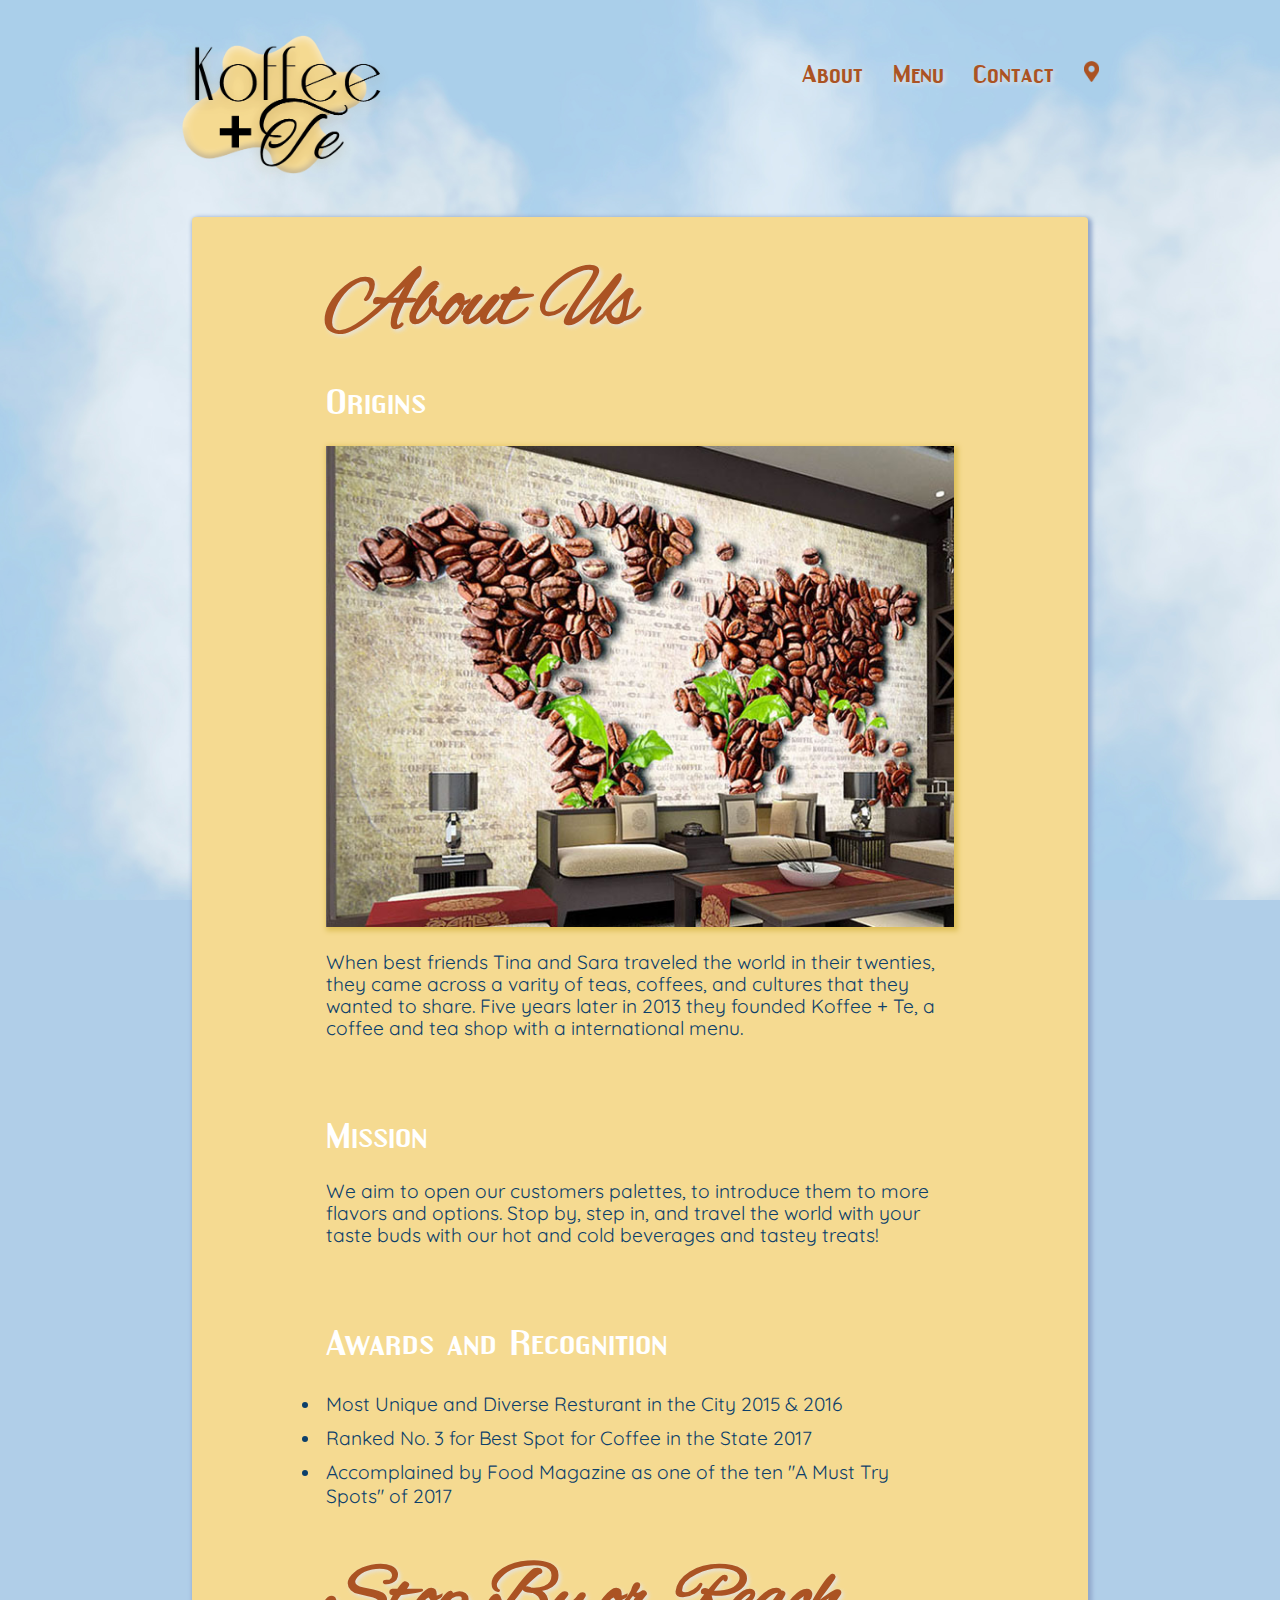
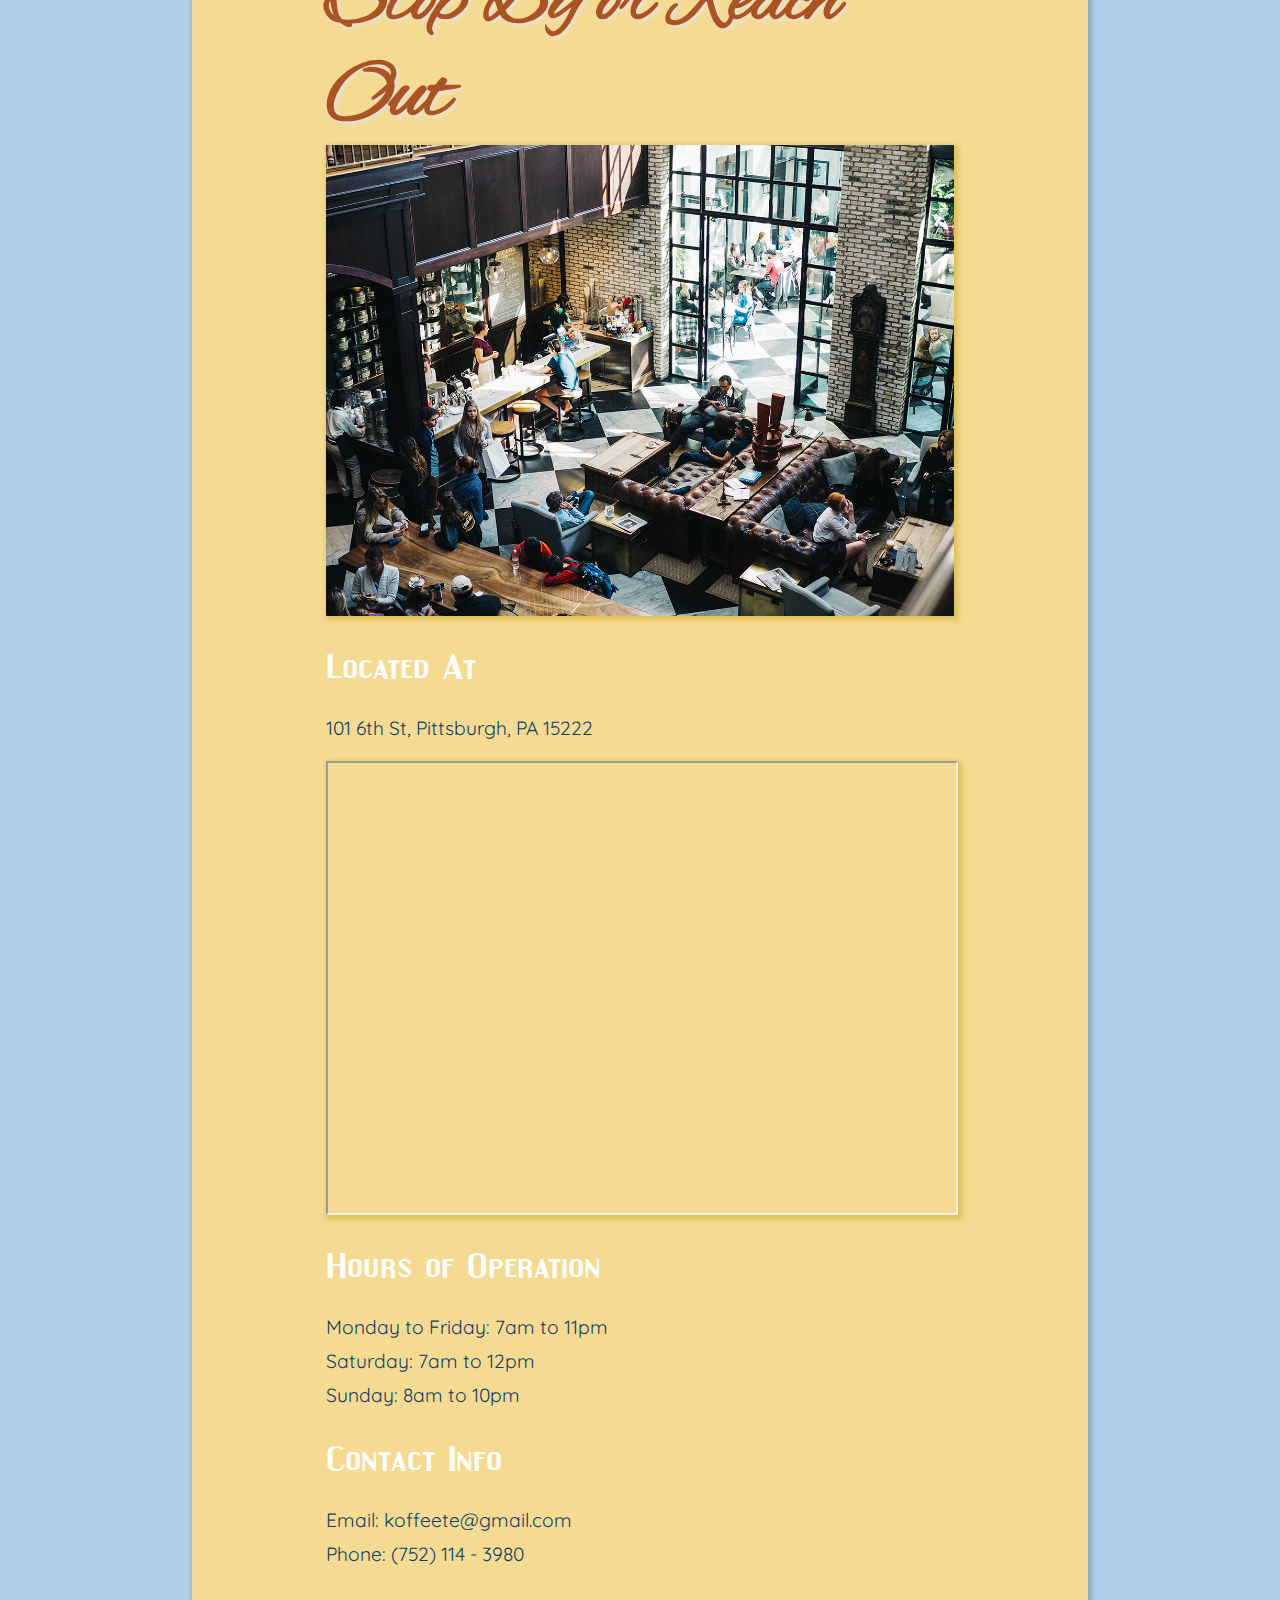
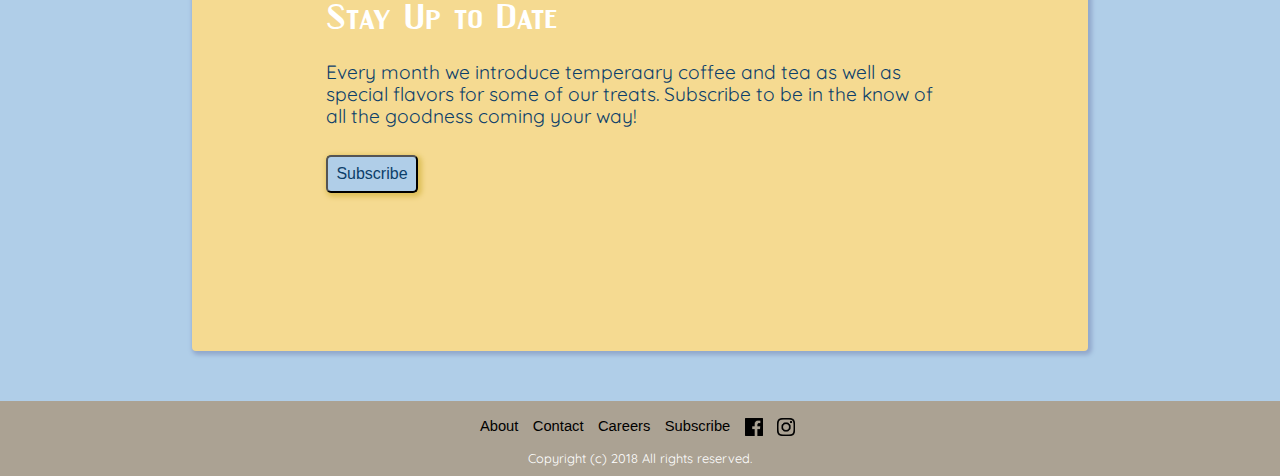
<file: about.html>
<!doctype html>
<html lang="en">
<head>
    <meta charset="utf-8">
		<meta name="description" content="">
		<meta name="viewport" content="width=device-width, initial-scale=1">
    <title>Koffee + Te</title>
    <link rel="stylesheet" href="css/vendor/normalize.min.css">
    <link rel="stylesheet" href="css/main.css">
		<link href="https://fonts.googleapis.com/css?family=Quicksand" rel="stylesheet">
		<link href="https://fonts.googleapis.com/css?family=Alex+Brush" rel="stylesheet">
</head>
<body>
	<header>
		<h1 class="visuallyhidden">Koffee and Te
		</h1>
			<a href="home.html"><img src="./img/koffee-te-logo.png" alt="Koffee and Te" id="logo"></a>
			<nav>
				<h2 class="visuallyhidden">Navigation
				</h2>
				<ul>
					<li><a href="about.html">About</a></li>
					<li><a href="menu.html">Menu</a></li>
					<li><a href="about.html#contact">Contact</a></li>
					<li><a href="about.html#location"><img src="img/location.png" alt="location" id="pin"></a></li>
				</ul>
			</nav>
		</header>
		<div id="container" class="fade-out">
			<main>
				<article>
					<h2>About Us</h2>
						<div id="history">
							<h3>Origins</h3>
								<img src="img/planet-coffee.jpg" alt="coffee" class="about">
								<p>When best friends Tina and Sara traveled the world in their twenties, they came across a varity of teas, coffees, and cultures that they wanted to share. Five years later in 2013 they founded Koffee + Te, a coffee and tea shop with a international menu.</p>
						</div>
						<div>
							<h3>Mission</h3>
								<p>We aim to open our customers palettes, to introduce them to more flavors and options. Stop by, step in, and travel the world with your taste buds with our hot and cold beverages and tastey treats!
								</p>
						</div>
						<div id="awards">
							<h3>Awards and Recognition</h3>
								<ul>
									<li>Most Unique and Diverse Resturant in the City 2015 & 2016</li>
									<li>Ranked No. 3 for Best Spot for Coffee in the State 2017</li>
									<li>Accomplained by Food Magazine as one of the ten "A Must Try Spots" of 2017</li>
								</ul>
						</div>
				</article>
				<article id="info">
					<h2>Stop By or Reach Out</h2>
						<img src="img/shop.jpg" alt="Coffee Shop" class="about">
						<h3>Located At</h3>
							<ul id="location">
								<li>101 6th St, Pittsburgh, PA 15222</li>
							</ul>
							<iframe src="https://www.google.com/maps/embed?pb=!1m18!1m12!1m3!1d1518.2072807588431!2d-80.00278759783674!3d40.44396059606909!2m3!1f0!2f0!3f0!3m2!1i1024!2i768!4f13.1!3m3!1m2!1s0x8834f156186216df%3A0x454520dc7ca092c7!2s101+6th+St%2C+Pittsburgh%2C+PA+15222!5e0!3m2!1sen!2sus!4v1523981928207" allowfullscreen></iframe>
						<h3>Hours of Operation</h3>
							<ul id="hours">
								<li>Monday to Friday: 7am to 11pm</li>
								<li>Saturday: 7am to 12pm</li>
								<li>Sunday: 8am to 10pm</li>
							</ul>
						<h3>Contact Info</h3>
							<ul id="contact">
								<li>Email: koffeete@gmail.com</li>
								<li>Phone: (752) 114 - 3980</li>
							</ul>
						<h3>Stay Up to Date</h3>
							<p id="subscribe">Every month we introduce temperaary coffee and tea as well as special flavors for some of our treats. Subscribe to be in the know of all the goodness coming your way!</p>
							<button type="button" class="button">Subscribe</button>
				</article>
			</main>
	</div>
	<footer class="normalpg">
		<ul>
			<li><a href="about.html">About</a></li>
			<li><a href="about.html#contact">Contact</a></li>
			<li><a href="#">Careers</a></li>
			<li><a href="#">Subscribe</a></li>
			<li><a href="https://www.facebook.com/"><img src="img/facebook.png" alt="Facebook page" class="social"></a></li>
			<li><a href="https://www.instagram.com/"><img src="img/instagram.png" alt="Instagram page" class="social"></a></li>
		</ul>
		<p>Copyright (c) 2018 All rights reserved.</p>
	</footer>
	<script src="js/jquery-3.3.1.min.js"></script>
	<script src="js/jquery.responsive-tabs.min.js"></script>"
  <script src="js/main.js"></script>
</body>
</html>
</file>
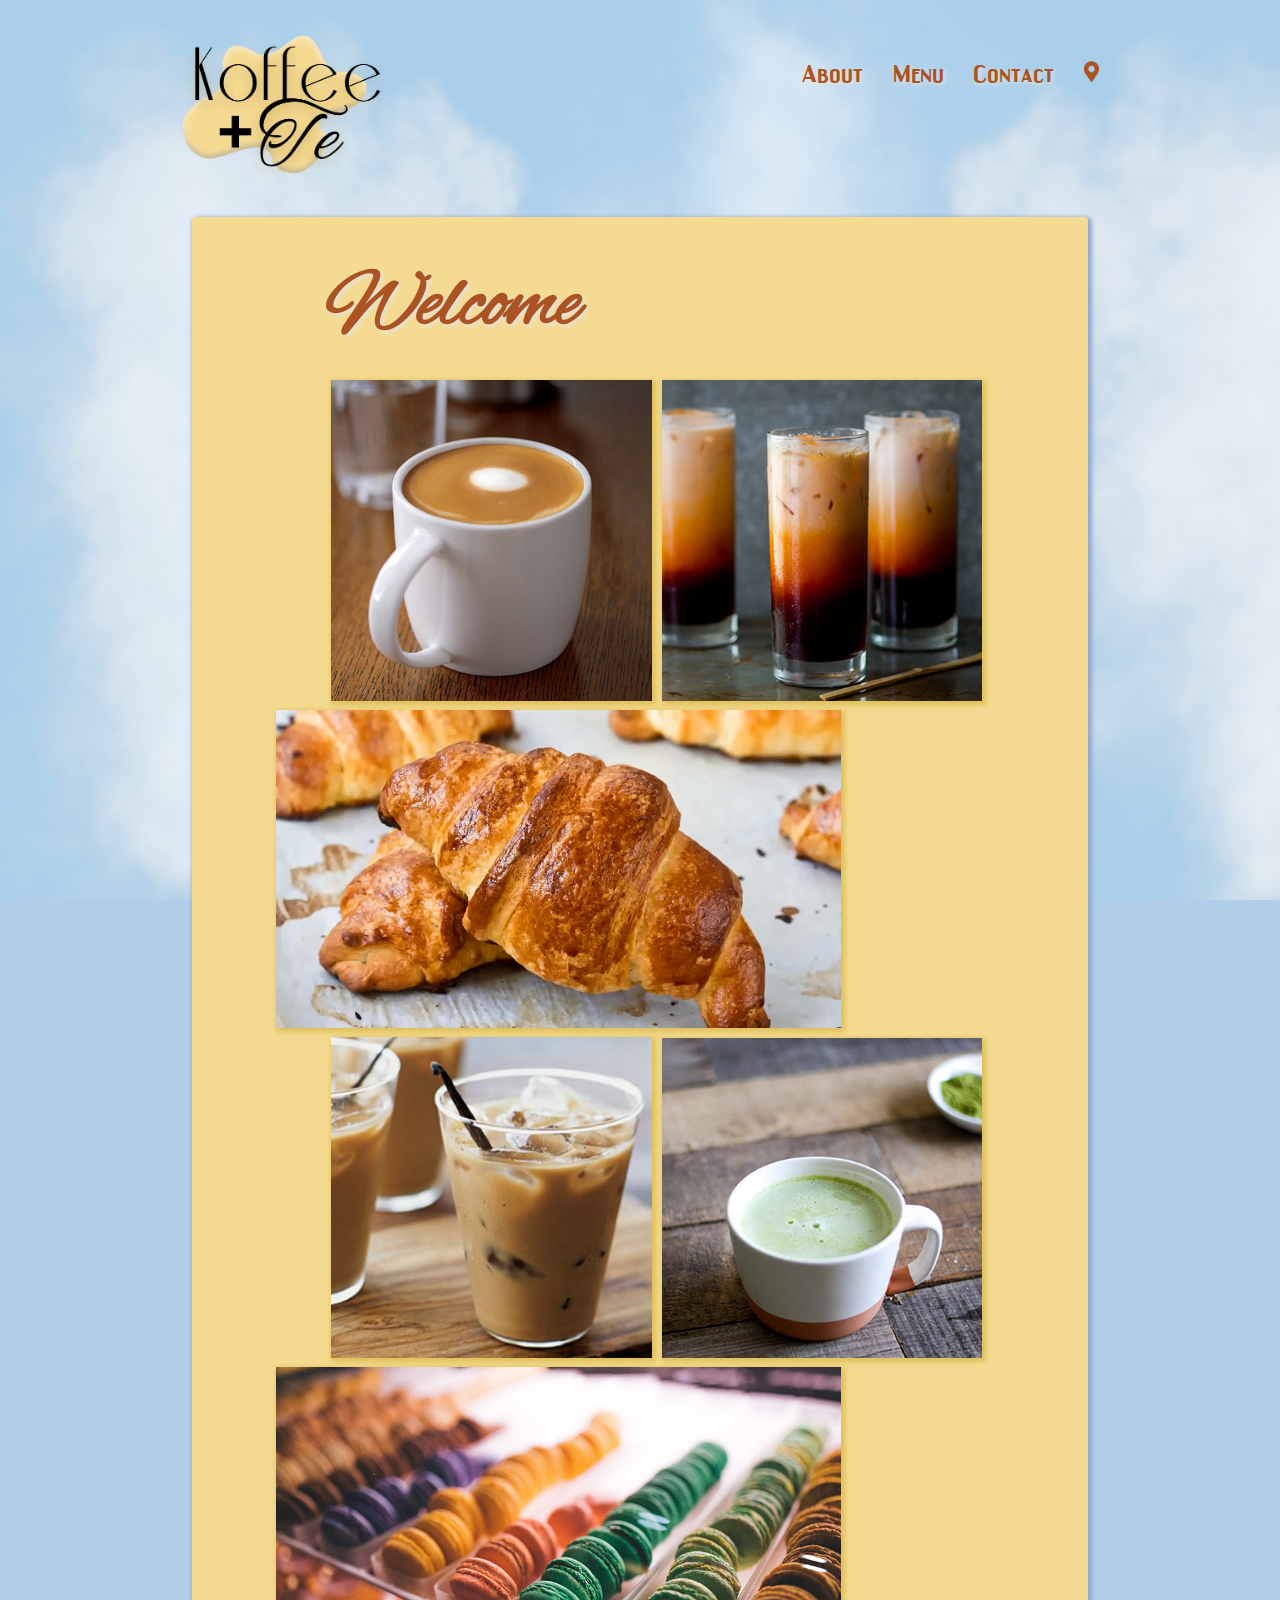
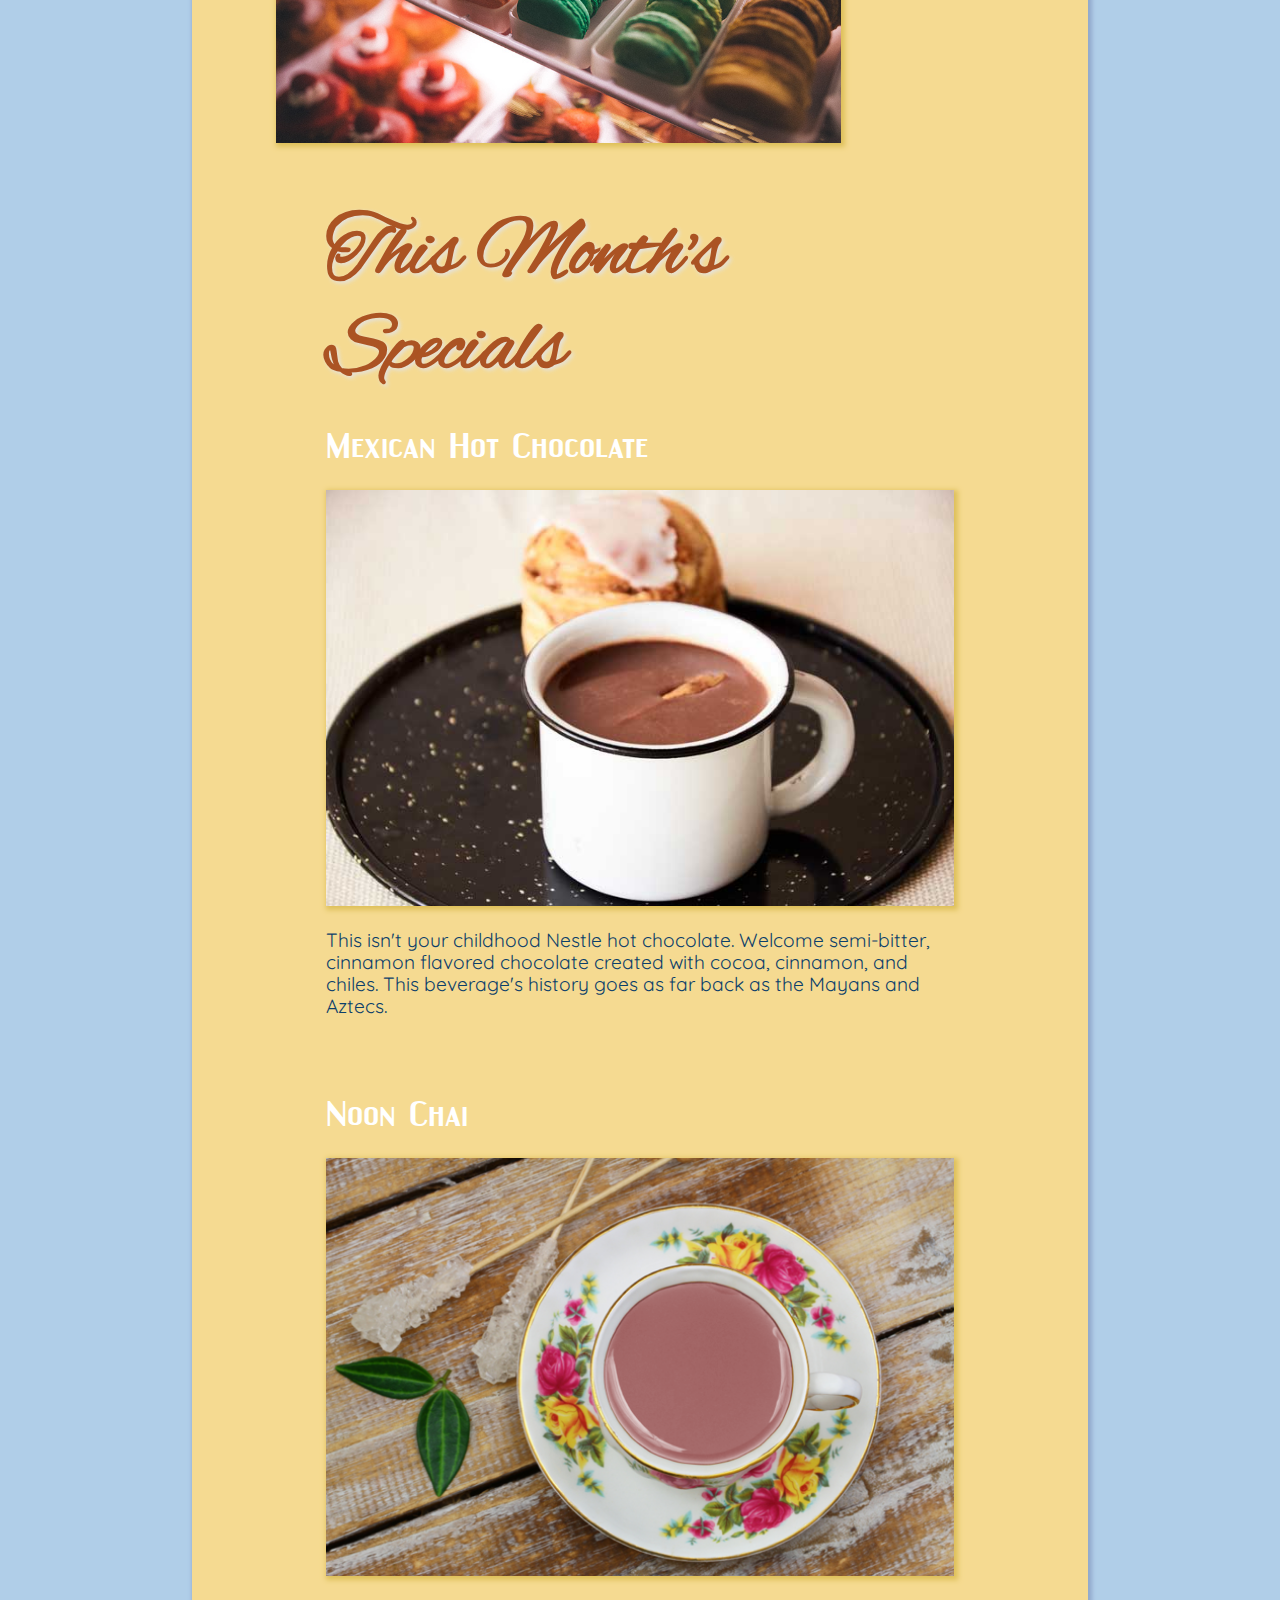
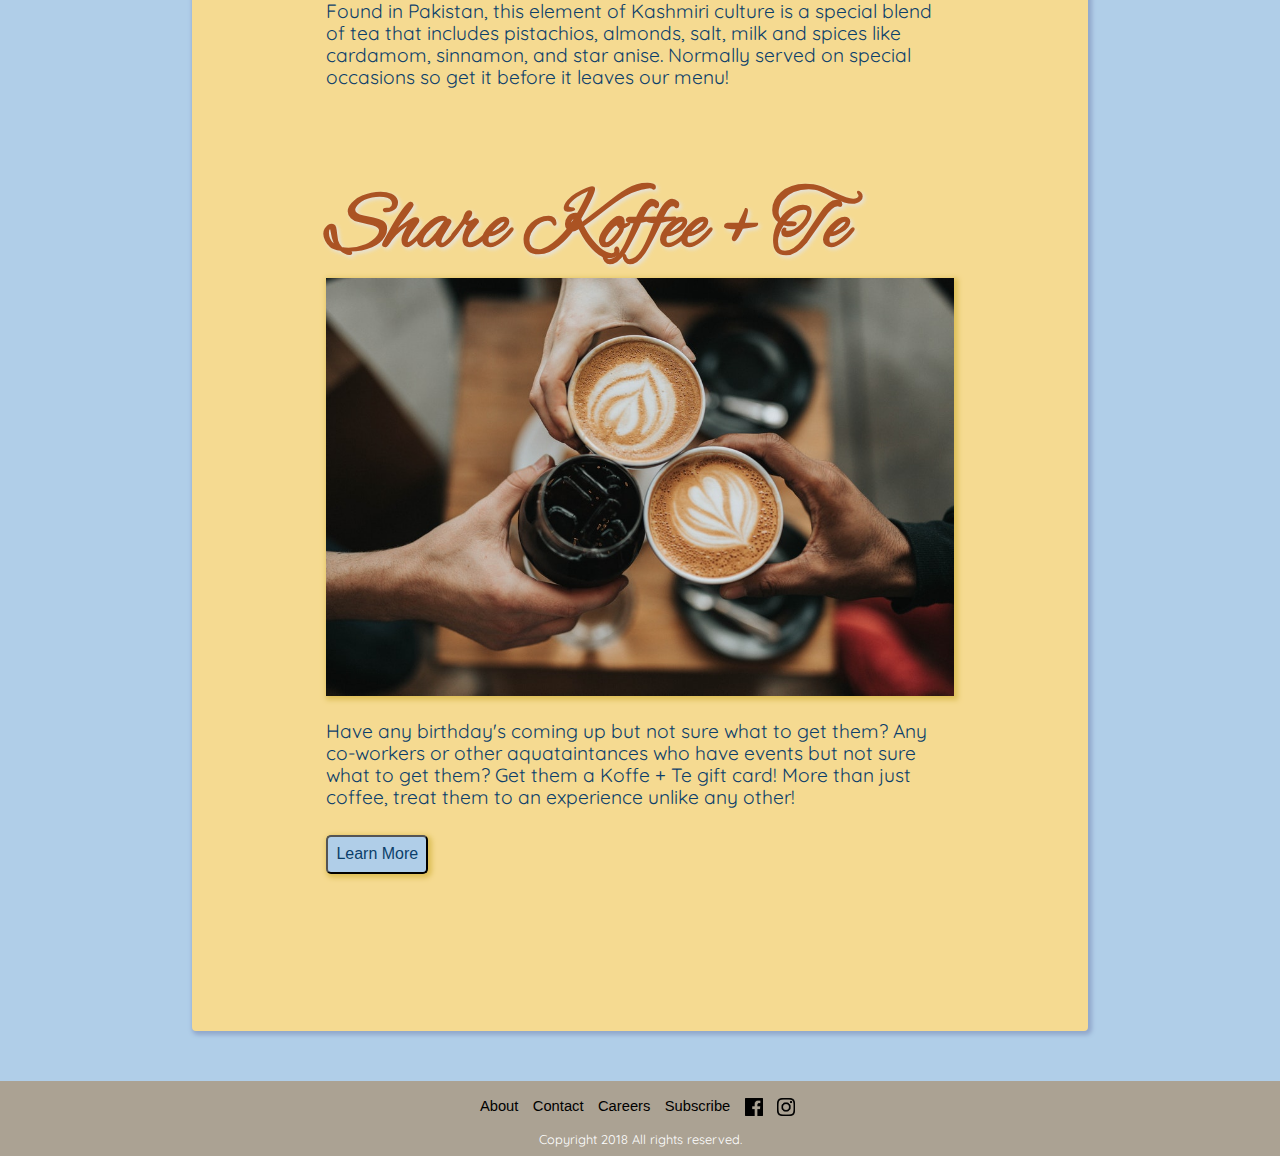
<file: home.html>
<!doctype html>
<html lang="en">
<head>
    <meta charset="utf-8">
		<meta name="description" content="">
		<meta name="viewport" content="width=device-width, initial-scale=1">
    <title>Koffee + Te</title>
    <link rel="stylesheet" href="css/vendor/normalize.min.css">
    <link rel="stylesheet" href="css/main.css">
		<link href="https://fonts.googleapis.com/css?family=Quicksand" rel="stylesheet">
		<link href="https://fonts.googleapis.com/css?family=Alex+Brush" rel="stylesheet">
</head>
<body>
	<header>
		<h1 class="visuallyhidden">Koffee and Te
		</h1>
			<a href="home.html"><img src="./img/koffee-te-logo.png" alt="Koffee and Te" id="logo"></a>
			<nav>
				<h2 class="visuallyhidden">Navigation
				</h2>
				<ul>
					<li><a href="about.html">About</a></li>
					<li><a href="menu.html">Menu</a></li>
					<li><a href="about.html#contact">Contact</a></li>
					<li><a href="about.html#location"><img src="img/location.png" alt="location" id="pin"></a></li>
				</ul>
			</nav>
		</header>
		<div id="container" class="fade-out">
			<main>
				<article id="images">
					<h2>Welcome</h2>
						<div id="img1">
							<img src="img/flatwhite.jpg" alt="flat white coffee">
							<img src="img/thai-iced-tea.jpg" alt="thai iced tea">
						</div>
						<div>
							<img src="img/croissant.png" alt="iced coffee" class="solo">
						</div>
						<div id="img2">
							<img src="img/iced-coffee.jpg" alt="iced coffee">
							<img src="img/matcha-latte.jpg" alt="matcha tea">
						</div>
						<div>
							<img src="img/macarons.jpg" alt="macarons" class="solo" id="mac">
						</div>
					</article>
				<article id="specials">
					<h2>This Month's Specials</h2>
						<h3>Mexican Hot Chocolate</h3>
							<img src="img/mexican-hot-chocolate.jpg" alt="Mexican hot chocolate" class="specials-pic">
							<p>This isn't your childhood Nestle hot chocolate. Welcome semi-bitter, cinnamon flavored chocolate created with cocoa, cinnamon, and chiles. This beverage's history goes as far back as the Mayans and Aztecs.</p>
						<h3>Noon Chai</h3>
							<img src="img/pink-tea.png" alt="Pakistan Noon Ta" class="specials-pic">
							<p>Found in Pakistan, this element of Kashmiri culture is a special blend of tea that includes pistachios, almonds, salt, milk and spices like cardamom, sinnamon, and star anise. Normally served on special occasions so get it before it leaves our menu!</p>
				</article>
				<article id="share">
					<h2>Share Koffee + Te</h2>
						<img src="img/cheers.jpeg" alt="coffee cheers" class="specials-pic">
						<p id="gift">Have any birthday's coming up but not sure what to get them? Any co-workers or other aquataintances who have events but not sure what to get them? Get them a Koffe + Te gift card! More than just coffee, treat them to an experience unlike any other!</p>
						<button type="button" class="button">Learn More</button>
				</article>
			</main>
	</div>
	<footer class="normalpg">
		<ul>
			<li><a href="about.html">About</a></li>
			<li><a href="about.html#contact">Contact</a></li>
			<li><a href="#">Careers</a></li>
			<li><a href="#">Subscribe</a></li>
			<li><a href="https://www.facebook.com/"><img src="img/facebook.png" alt="Facebook page" class="social"></a></li>
			<li><a href="https://www.instagram.com/"><img src="img/instagram.png" alt="Instagram page" class="social"></a></li>
		</ul>
		<p>Copyright 2018 All rights reserved.</p>
	</footer>
	<script src="js/jquery-3.3.1.min.js"></script>
	<script src="js/jquery.responsive-tabs.min.js"></script>"
  <script src="js/main.js"></script>
</body>
</html>
</file>
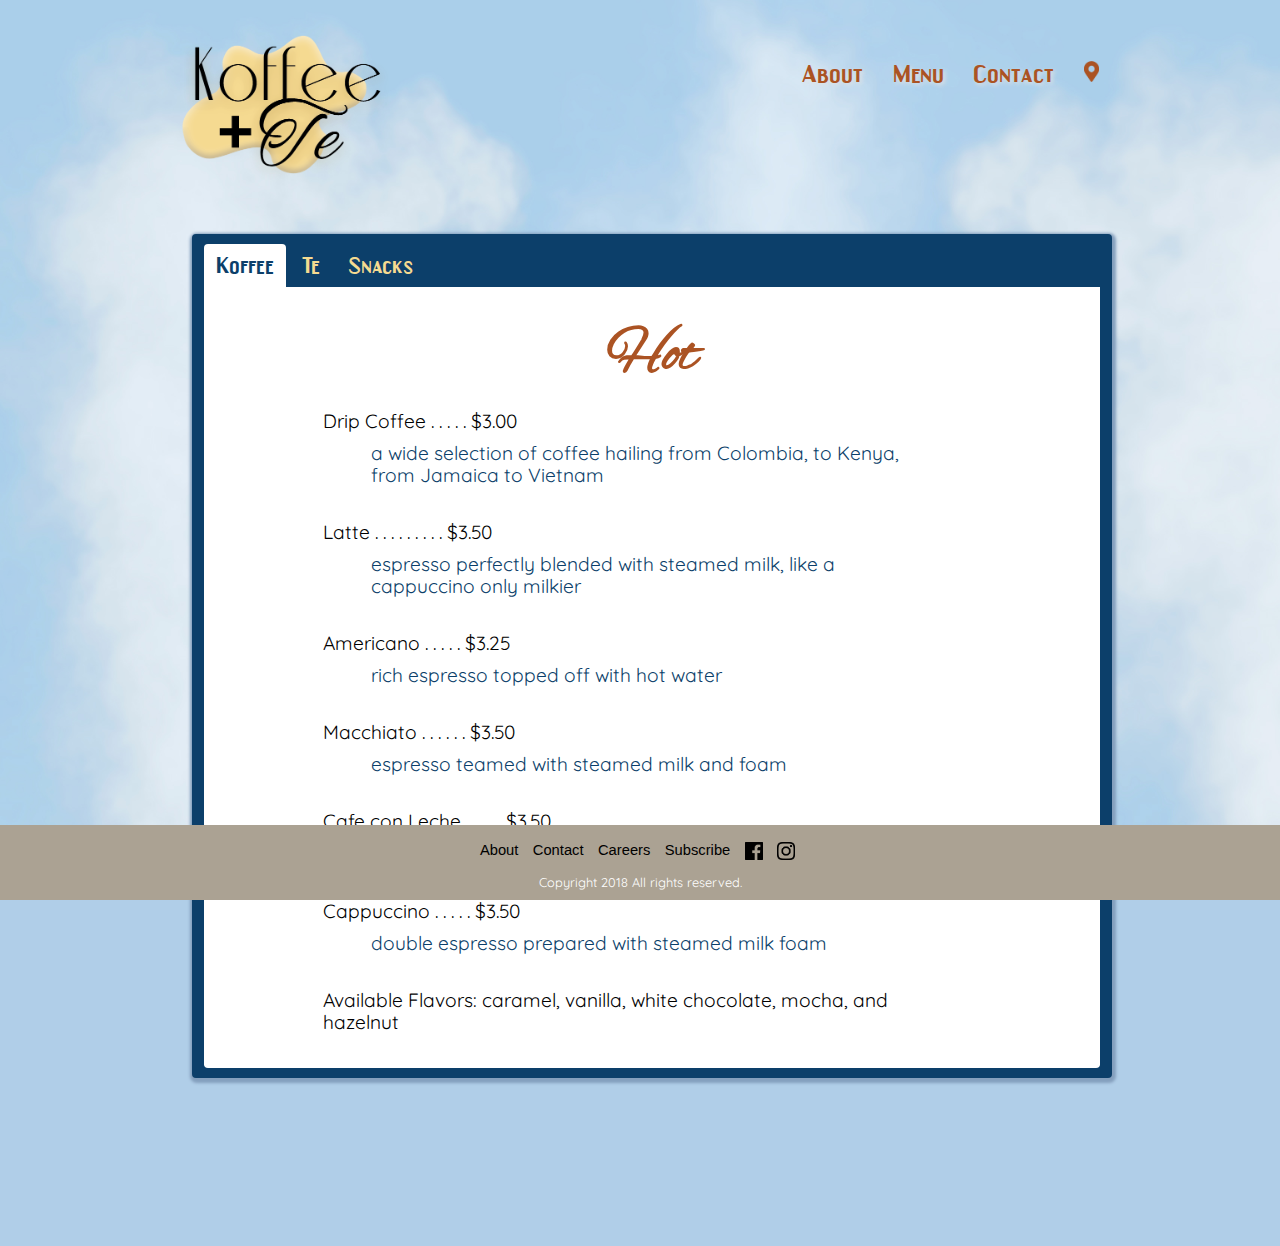
<file: menu.html>
<!doctype html>
<html lang="en">
<head>
    <meta charset="utf-8">
		<meta name="description" content="">
		<meta name="viewport" content="width=device-width, initial-scale=1">
    <title>Koffee + Te</title>
    <link rel="stylesheet" href="css/vendor/normalize.min.css">
    <link rel="stylesheet" href="css/main.css">
		<link href="https://fonts.googleapis.com/css?family=Quicksand" rel="stylesheet">
		<link href="https://fonts.googleapis.com/css?family=Alex+Brush" rel="stylesheet">
		<link type="text/css" rel="stylesheet" href="css/responsive-tabs.css"/>
</head>
<body>
	<header>
		<h1 class="visuallyhidden">Koffee and Te
		</h1>
			<a href="home.html"><img src="./img/koffee-te-logo.png" alt="Koffee and Te" id="logo"></a>
			<nav>
				<h2 class="visuallyhidden">Navigation
				</h2>
				<ul>
					<li><a href="about.html" class="animsition-link">About</a></li>
					<li><a href="menu.html">Menu</a></li>
					<li><a href="about.html#contact">Contact</a></li>
					<li><a href="about.html#location"><img src="img/location.png" alt="location" id="pin"></a></li>
				</ul>
			</nav>
		</header>
		<div id="container2" class="fade-out">
			<main id="menu">
				<h2 class="visuallyhidden">Menu</h2>
					<div id="responsiveTabsDemo">
	    			<ul class="tabs">
			        <li><a href="#tab-1">Koffee</a></li>
			        <li><a href="#tab-2">Te</a></li>
			        <li><a href="#tab-3">Snacks</a></li>
	    			</ul>
		<!-- content -->
		    		<div id="tab-1">
							<h3 id="hot">Hot</h3>
								<dl class="items">
									<dt>Drip Coffee . . . . . $3.00</dt>
									<dd>a wide selection of coffee hailing from Colombia, to Kenya, from Jamaica to Vietnam</dd>
									<dt>Latte . . . . . . . . . $3.50</dt>
										<dd>espresso perfectly blended with steamed milk, like a cappuccino only milkier</dd>
									<dt>Americano . . . . . $3.25</dt>
										<dd>rich espresso topped off with hot water</dd>
									<dt>Macchiato . . . . . . $3.50</dt>
										<dd>espresso teamed with steamed milk and foam</dd>
									<dt>Cafe con Leche . . . . . $3.50</dt>
										<dd>double espresso prepared with steamed milk foam</dd>
									<dt>Cappuccino . . . . . $3.50</dt>
											<dd>double espresso prepared with steamed milk foam</dd>
									<dt>Available Flavors: caramel, vanilla, white chocolate, mocha, and hazelnut</dt>
								</dl>

						</div>
		    		<div id="tab-2">
							<h3 id="tea">We won't spill . . .</h3>
								<dl class="items">
									<dt>London Fog . . $3.25</dt>
										<dd>earl grey tea with a pinch of lavender</dd>
									<dt>Spiced Milk Tea . . . $3.50</dt>
										<dd>black tea mixed with Indian spices and herbs, milk and sweetener, also known as Masala Chai</dd>
									<dt>Matcha Green Tea . . . . $3.75</dt>
										<dd>made from finely grounded green tea leaves</dd>
									<dt>Hibiscus Tea . . . $3.50</dt>
										<dd>herbal tea infused with the well known flower, ruby red in color with a tangy taste, also known as Aqua de Jamaica</dd>
									<dt>Ginger Tea . . $3.50</dt>
										<dd>from boiling fresh and flavorful ginger</dd>
									<dt>Ask about our black, green, and herbal teas, flavors vary every few months</dt>
								</dl>
						</div>
		    		<div id="tab-3">
							<h3 id="bite">Treat yourself!</h3>
								<dl class="items">
									<dt>Butter Croissants . . . . $2.50</dt>
										<dd>classic croissants, warm and butterly, flakey and warm</dd>
									<dt>Chocolate Croissants . . . .  $2.75</dt>
										<dd>buttery croissants with dark chocolate pieces baked inside</dd>
									<dt>Macarons . . . . $3.50</dt>
										<dd>a sweet with ganache or buttercream filling sandwiched between two cookies, always avilable in red velvet, coffee, chocolate, pumpkin, caramel and lemon</dd>
										<dd>special editions each month</dd>
									<dt>Mochi . . . . $1.75</dt>
										<dd>ice cream with a Japanese mochi (pounded sticky rice) exterior, always available in vanilla, double chocolate chip, mango, matcha, and passion fruit</dd>
										<dd>special editions each month</dd>
								</dl>
						</div>
					</div>
			</main>
	</div>
	<footer id="specialpg">
		<ul>
			<li><a href="about.html">About</a></li>
			<li><a href="about.html#contact">Contact</a></li>
			<li><a href="#">Careers</a></li>
			<li><a href="#">Subscribe</a></li>
			<li><a href="https://www.facebook.com/"><img src="img/facebook.png" alt="Facebook page" class="social"></a></li>
			<li><a href="https://www.instagram.com/"><img src="img/instagram.png" alt="Instagram page" class="social"></a></li>
		</ul>
		 <p>Copyright 2018 All rights reserved.</p>
	</footer>
	<script src="js/jquery-3.3.1.min.js"></script>
	<script src="js/jquery.responsive-tabs.min.js"></script>
  <script src="js/main.js"></script>
</body>
</html>
</file>
<file: css/main.css>
@font-face {
	font-family: 'Engebrechtre';
  src: url('../fonts/engebrechtre-expanded-bold.ttf')
	format('truetype');
}
/* Colors
blue: #0c3f6a
brown: #ab5323
gray: #aba293
yellow: #f5da91
light blue: #b0cee8
*/
body {
	margin: 0;
	padding: 0;
	background-color: #b0cee8;
	background-image: url(../img/kt_background.jpg);
	background-size: cover;
	background-repeat: no-repeat;
  background-attachment: fixed;
}
div {
    opacity: 1;
    transition: 4s opacity;
}
div.fade-out {
    opacity: 0;
    transition: none;
}
#container, #container2 {
	padding: 0;
	clear: left;
	height: 100%;
	padding-bottom: 100px;
	margin-bottom: 50px;
}
#container {
	background-color: #f5da91;
	-webkit-box-shadow: 2px 2px 4px 2px #92a8cc;
		box-shadow: 2px 2px 4px 2px #92a8cc;
	border-radius: 4px;
}

/* HEADER & NAV */
#logo {
	width: 135px;
	float: left;
	padding-top: 10px;
}
header {
	width: 100%;
	padding-bottom: 60px;
}
nav {
	text-shadow: 2px 2px 4px #E3E3E3;
	padding-bottom: 20px;
}
nav ul {
  list-style: none;
	float: right;
	margin-right: 2%;
	padding-top: 45px;
}
nav li {
	display: inline;
	font-family: 'Engebrechtre', sans-serif;
	padding-left: 4px;
}
nav a {
	color: #ab5323;
	text-decoration: none;
	font-size: 1rem;
}
nav a:hover {
	color: #0c3f6a;
}
#pin {
	max-width: 15px;
}
#pin a:hover {
	color: black;
}
main, #menu {
	margin: 0 5% 0 5%;
	padding: 0;
}
h2 {
	font-family: 'Alex Brush', cursive;
	font-size: 5rem;
	color: #ab5323;
	text-shadow: 2px 2px 4px #E3E3E3;
	padding-top: 40px;
	margin: 0;
}
h3 {
	font-family: 'Engebrechtre', sans-serif;
	font-size: 1.8rem;
	color: #fff;
}
p, #menu dd {
	font-family: 'Quicksand', sans-serif;
	font-size: 1rem;
	padding-bottom: 50px;
	color: #0c3f6a;
}
p a {
	text-decoration: none;
	color: #ab5323;
}
p a:hover {
	color: #fff;
}
#images img, #specials img, .menu-imgs img, #share img, .about {
	-webkit-box-shadow: 2px 2px 5px 2px #DEC05A;
		box-shadow: 2px 2px 5px 2px #DEC05A;
}
#subscribe, #gift {
	padding-bottom: 8px;
}
.button {
	cursor: pointer;
	margin-bottom: 40px;
	padding: 8px;
	background-color: #b0cee8;
	border-radius: 5px;
	color: #0c3f6a;
	-webkit-box-shadow: 2px 2px 5px 2px #DEC05A;
		box-shadow: 2px 2px 5px 2px #DEC05A;
}
button:hover {
	color: #fff;
	background-color: #0c3f6a;
}
.visuallyhidden {
    border: 0;
    clip: rect(0 0 0 0);
    height: 1px;
    margin: -1px;
    overflow: hidden;
    padding: 0;
    position: absolute;
    width: 1px;
    white-space: nowrap; /* 1 */
}

/* FOOTER */
footer {
background-color: #aba293;
width: 100%;
height: 75px;
text-align: center;
}
footer p {
	color: #fff;
	font-size: 0.8rem;
	padding-bottom: 5px;
}
footer ul {
	margin-left: -45px;
}
footer li {
	list-style-type: none;
	display: inline;
	padding: 5px;
}
footer a {
	text-decoration: none;
	color: #000;
	font-size: 0.92rem;
}
.social {
	max-width: 18px;
	margin-bottom: -5px;
}
#specialpg {
	right: 0;
	left: 0;
	bottom: 0;
	position: fixed;
}
.normalpg {
	position: absolute;
}

/* INTRO page */
#greeting {
	margin-left: 5%;
	color: #0c3f6a;
	font-size: 5.3rem;
	margin-top: 75px;
}
#intro {
	padding-top: 230px;
}
#enter {
	font-family: 'Quicksand', sans-serif;
	font-size: 1.1rem;
	color: #ab5323;
	text-decoration: none;
	background-color: #fff;
	padding: 8px;
	margin-left: 6%;
	border-radius: 4px;
	-webkit-box-shadow: 1px 1px 4px 1px #9E5B28;
		box-shadow: 1px 1px 4px 1px #9E5B28;
}
#intro a:hover {
	background-color: #0c3f6a;
	color: #b0cee8;
}

/* HOME page */
#img1 {
	margin-top: 25px;
}
#img2, #img3 {
	margin-top: 5px;
}
#img1 img, #img2 img, #img3 img {
	width: 90%;
	margin-left: 5%;
}
.solo {
	width: 90%;
	margin-top: 5px;
	margin-left: 5%;
}
#mac {
	margin-bottom: 35px;
}
#specials img, #share img {
	width: 100%;
}

/* ABOUT page */
#info li, #awards li {
	font-family: 'Quicksand', sans-serif;
	color: #0c3f6a;
	line-height: 125%;
	margin-left: -12%;
}
#info li {
	list-style-type: none;
}
.about {
	width: 100%;
}
iframe {
	width: 100%;
	height: 450px;
	-webkit-box-shadow: 2px 2px 5px 2px #DEC05A;
		box-shadow: 2px 2px 5px 2px #DEC05A;
}

/* MENU page */
#menu h3 {
	color: #ab5323;
	font-family: 'Alex Brush', cursive;
	font-size: 3rem;
	margin: 10px 0 0 0;
	text-align: center;
}
#menu dd, #menu dt {
	font-size: 1rem;
	padding: 0px;
	font-family: 'Quicksand', sans-serif;
	list-style-type: none;
}
#menu dt {
	margin-top: 20px;
}
#menu dd {
	padding: 0 0 15px 0;
	margin-top: 10px;
}
.items, #menu dd {
	margin-left: 15px;
}
#menu .tabs dt, #menu .tabs li {
	font-family: 'Engebrechtre', sans-serif;
}
.menu-imgs {
	width: 100%;
}


/* MEDIA QUERIES */
@media (min-width: 400px) {
	nav a {
		font-size: 1rem;
		padding: 3px;
	}
	nav ul {
		margin-right: 10px;
		padding-top: 45px;
	}
	.items, #menu dd {
		margin-left: 25px;
	}
	#info li, #awards li {
		margin-left: -10%;
	}
	#greeting {
		font-size: 5.5rem;
	}
}
@media (min-width: 450px) {
	#img1 img, #img2 img {
		width: 46%;
		margin-left: 5px;
	}
	.solo {
		width: 90%;
	}
	#img1, #img2 {
		margin-left: 0%;
		margin-right: -20px;
	}
	nav a {
		padding: 5px;
	}
}
@media (min-width: 500px) {
	#info li, #awards li {
		margin-left: -8%;
	}
}
@media (min-width: 550px) {
	nav a {
		font-size: 1.2rem;
	}
	header {
		padding-bottom: 110px;
	}
	#logo {
		width: 210px;
		padding-top: 5px;
		margin-bottom: 1%;
	}
	.items, #menu dd {
		margin-left: 50px;
	}
	#greeting {
		font-size: 6rem;
	}
}
@media (min-width: 680px) {
	main, #menu {
		margin: 0 15% 0 15%;
	}
	#logo {
		margin-left: 10%;
	}
	nav {
		margin-right: 10px;
	}
	nav li {
		padding-left: 15px;
	}
	p, #menu dt, #menu dd, #awards li, #hours li, #contact li, #location li {
		font-size: 1.2rem;
	}
	#intro li {
		font-size: 1.2rem;
	}
	.items, #menu dd {
		margin-left: 10%;
	}
}
@media (min-width: 790px) {
	#menu h3 {
		margin-top: 18px;
		font-size: 3.5rem;
	}
	#items {
		margin-left: 30%;
	}
	#img1, #img2 {
		margin-right: -70px;
	}
	.solo {
		margin-left: -50px;
	}
}
@media (min-width: 920px) {
	#container, #container2 {
		width: 80%;
		margin-left: 10%;
	}
	#logo {
		margin-left: 8%;
		padding-bottom: 10px;
	}
	nav {
		margin-right: 5%;
	}
	h2 {
		padding-top: 55px;
		font-size: 5.2rem;
	}
	.items {
		margin-left: 15%;
	}
	#menu dd {
		margin-left: 8%;
	}
	#menu h3 {
		margin-top: 20px;
		font-size: 3.7rem;
	}
	#intro {
		padding-top: 245px;
	}
	#greeting {
		padding-top: 0px;
		font-size: 7.2rem;
		margin-left: 10%;
		margin-top: 100px;
	}
	#enter {
		margin-left: 11%;
	}
	#info li, #awards li {
		padding: 5px;
		margin-left: 0;
	}
	#info ul, #awards ul {
		margin-left: -45px;
	}
}
@media (min-width: 1024px) {
	main, #menu {
		padding: 2% 0 2% 0;
	}
	#logo {
		width: 250px;
		margin-left: 12%;
	}
	nav {
		margin-right: 10%;
	}
	nav a {
		font-size: 1.3rem;
	}
	#container, #container2 {
		width: 70%;
		margin-left: 15%;
	}
	h2 {
		padding-top: 25px;
	}
	.items {
		margin-left: 12%;
		width: 70%;
	}
	#intro {
		padding-top: 290px;
	}
	#greeting {
		padding-top: 20px;
		font-size: 8.6rem;
	}
}
@media (min-width: 1200px) {
	nav {
		margin-right: 13%;
	}
}
</file>
<file: css/responsive-tabs.css>
@font-face {
	font-family: 'Engebrechtre';
  src: url('../fonts/engebrechtre-expanded-bold.ttf')
	format('truetype');
}
/* Colors
blue: #0c3f6a
brown: #ab5323
gray: #aba293
yellow: #f5da91
light blue: #b0cee8
*/
.r-tabs .r-tabs-nav {
    margin: 0;
    padding: 0;
}
.r-tabs .r-tabs-tab {
    display: inline-block;
    margin: 0;
    list-style: none;
}
.r-tabs .r-tabs-panel {
    padding: 15px;
    display: none;
}
.r-tabs .r-tabs-accordion-title {
    display: none;
}
.r-tabs .r-tabs-panel.r-tabs-state-active {
    display: block;
}

/* Tabs container */
.r-tabs {
	position: relative;
	background-color: #0c3f6a;
	border-top: 10px solid #0c3f6a;
	border-right: 12px solid #0c3f6a;
	border-left: 12px solid #0c3f6a;
	border-bottom: 10px solid #0c3f6a;
	border-radius: 4px;
	width: 100%;
	margin-left: -14px;
	margin-top: 70px;
	-webkit-box-shadow: 1px 2px 3px 3px #849FBD;
		box-shadow: 1px 2px 3px 3px #849FBD;
}
/* Tab element */
.r-tabs .r-tabs-nav .r-tabs-tab {
	position: relative;
	background-color: #0c3f6a;
}
/* Tab anchor */
.r-tabs .r-tabs-nav .r-tabs-anchor {
	display: inline-block;
	padding: 10px 12px;
	text-decoration: none;
	font-size: 1.2rem;
	font-weight: bold;
	color: #f5da91;
}
/* Disabled tab */
.r-tabs .r-tabs-nav .r-tabs-state-disabled {
	opacity: 0.5;
}
/* Active state tab anchor */
.r-tabs .r-tabs-nav .r-tabs-state-active .r-tabs-anchor {
	color: #0c3f6a;
	text-shadow: none;
	background-color: white;
	border-top-right-radius: 4px;
	border-top-left-radius: 4px;
}
/* Tab panel */
.r-tabs .r-tabs-panel {
	background-color: white;
	border-bottom: 4px solid white;
	border-bottom-right-radius: 4px;
	border-bottom-left-radius: 4px;
}

/* ACCORDIAN */
/* Accordion anchor */
.r-tabs .r-tabs-accordion-title .r-tabs-anchor {
	display: block;
	padding: 10px;
	background-color: #0c3f6a;
	color: #f5da91;
	font-weight: bold;
	text-decoration: none;
	text-shadow: 0 1px rgba(0, 0, 0, 0.4);
	font-size: 1.2rem;
	border-top-right-radius: 4px;
	border-top-left-radius: 4px;
	font-family: 'Engebrechtre', sans-serif;
}
/* Active accordion anchor */
.r-tabs .r-tabs-accordion-title.r-tabs-state-active .r-tabs-anchor {
	background-color: #fff;
	color: #0c3f6a;
	text-shadow: none;
}
/* Disabled accordion button */
.r-tabs .r-tabs-accordion-title.r-tabs-state-disabled {
	opacity: 0.5;
}
/* Buttons */
button {
	display:inline-block;
	margin-top: 10px;
	margin-right: 10px;
	padding: 10px 20px;
	line-height: 100%;
	color: #fff;
	font-size: 1.1rem;
	text-align: center;
	text-shadow: 0 1px rgba(0, 0, 0, 0.3);
	vertical-align: middle;
	font-weight: bold;
	border: 0;
		-webkit-border-radius: 3px;
		-moz-border-radius: 3px;
	border-radius: 3px;
	background-color: #0c3f6a;
	box-shadow: 0px 3px 0px 0px #00ab94;
	cursor: pointer;
}
/* Info bar */
.info {
	display:inline-block;
	margin-top: 10px;
	margin-right: 10px;
	padding: 10px 20px;
	width: 300px;
	line-height: 100%;
	color: #0c3f6a;
	border: 2px solid #00ab94;
		-webkit-border-radius: 3px;
		-moz-border-radius: 3px;
	border-radius: 3px;
	background-color: #fff;
	cursor: pointer;
}

/* Accordion responsive breakpoint */
@media (min-width: 500px) {
	.r-tabs {
		width: 100%;;
	}
}
@media (max-width: 768px) {
  .r-tabs .r-tabs-nav {
        display: none;
    }
  .r-tabs .r-tabs-accordion-title {
        display: block;
    }
}
@media (min-width: 920px) {
	.r-tabs {
		width: 143%;;
		margin-left: -21.5%;
	}
}
@media (min-width: 1020px) {
	.r-tabs {
		margin-top: 0px;
	}
}
</file>
